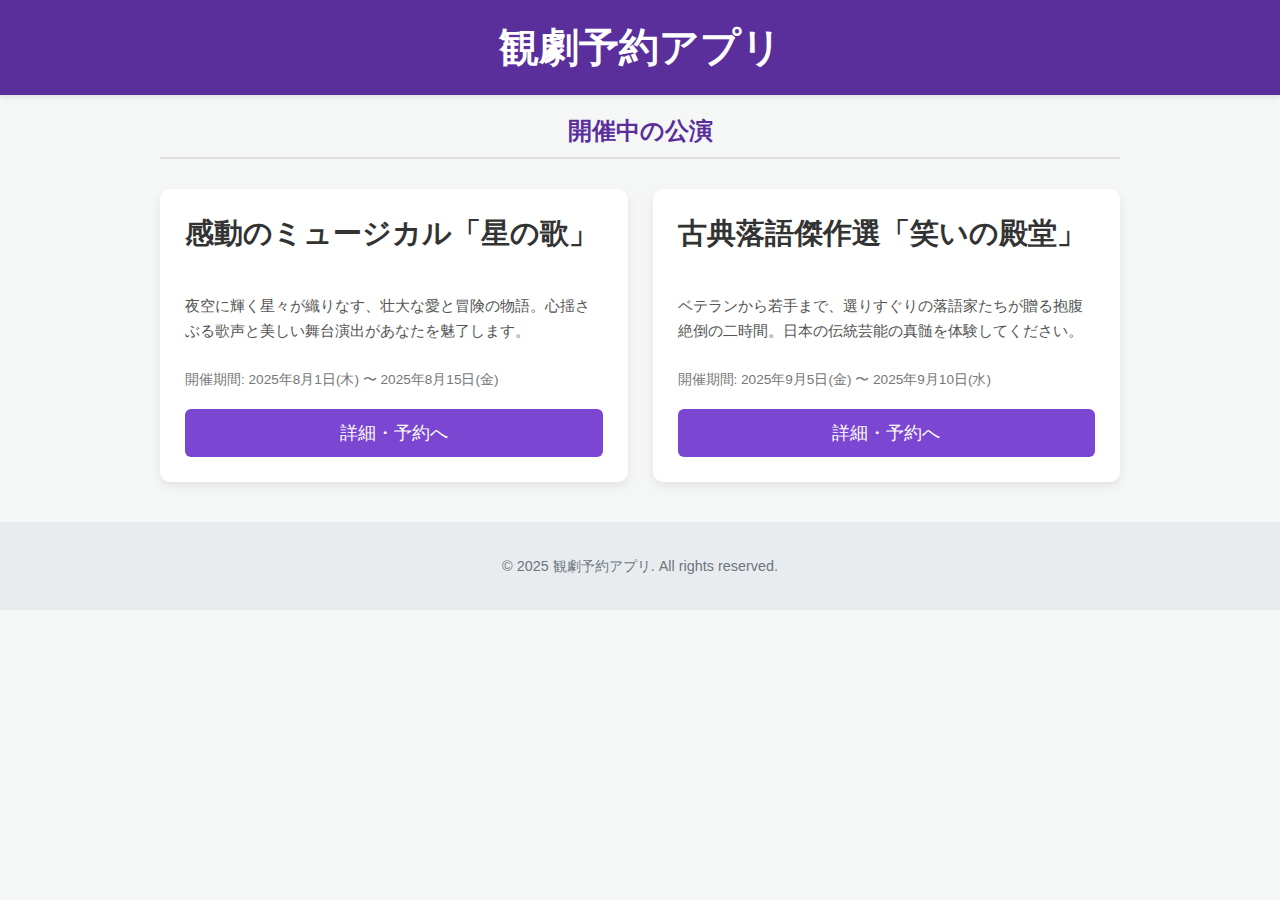
<file: index.html>
<!DOCTYPE html>
<html lang="ja">
<head>
    <meta charset="UTF-8">
    <meta name="viewport" content="width=device-width, initial-scale=1.0">
    <title>観劇予約アプリ</title>
    <link rel="stylesheet" href="style.css">
</head>
<script src="script.js"></script>
<body>
    <header>
        <h1>観劇予約アプリ</h1>
    </header>

    <main>
        <section id="performance-list">
            <h2>開催中の公演</h2>
            <div class="performance-cards-container">
                <div class="performance-card">
                    <h3>感動のミュージカル「星の歌」</h3>
                    <p class="description">夜空に輝く星々が織りなす、壮大な愛と冒険の物語。心揺さぶる歌声と美しい舞台演出があなたを魅了します。</p>
                    <p class="date">開催期間: 2025年8月1日(木) 〜 2025年8月15日(金)</p>
                    <button class="detail-button" data-performance-id="perf001">詳細・予約へ</button>
                </div>

                <div class="performance-card">
                    <h3>古典落語傑作選「笑いの殿堂」</h3>
                    <p class="description">ベテランから若手まで、選りすぐりの落語家たちが贈る抱腹絶倒の二時間。日本の伝統芸能の真髄を体験してください。</p>
                    <p class="date">開催期間: 2025年9月5日(金) 〜 2025年9月10日(水)</p>
                    <button class="detail-button" data-performance-id="perf002">詳細・予約へ</button>
                </div>

                </div>
        </section>

        <section id="reservation-form-section" style="display: none;">
            <h2>公演予約</h2>
            <h3 id="selected-performance-title"></h3>
            <form id="reservation-form">
                <div class="form-group">
                    <label for="show-date">上演日時:</label>
                    <select id="show-date" name="show-date" required>
                        <option value="">日時を選択してください</option>
                    </select>
                </div>
                <div class="form-group">
                    <label for="user-name">お名前:</label>
                    <input type="text" id="user-name" name="user-name" required placeholder="山田 太郎">
                </div>
                <div class="form-group">
                    <label for="user-email">メールアドレス:</label>
                    <input type="email" id="user-email" name="user-email" required placeholder="example@example.com">
                </div>
                <div class="form-group">
                    <label for="num-tickets">枚数:</label>
                    <select id="num-tickets" name="num-tickets" required>
                        <option value="1">1枚</option>
                        <option value="2">2枚</option>
                        <option value="3">3枚</option>
                        <option value="4">4枚</option>
                        <option value="5">5枚</option>
                    </select>
                </div>
                <div class="form-group">
                    <label for="notes">備考 (任意):</label>
                    <textarea id="notes" name="notes" rows="3"></textarea>
                </div>
                <input type="hidden" id="selected-performance-id" name="performance-id">
                <button type="submit">予約を確定する</button>
                <button type="button" id="back-to-list-button">公演一覧に戻る</button>
            </form>
        </section>
    </main>

    <footer>
        <p>&copy; 2025 観劇予約アプリ. All rights reserved.</p>
    </footer>

    </body>
</html>
</file>
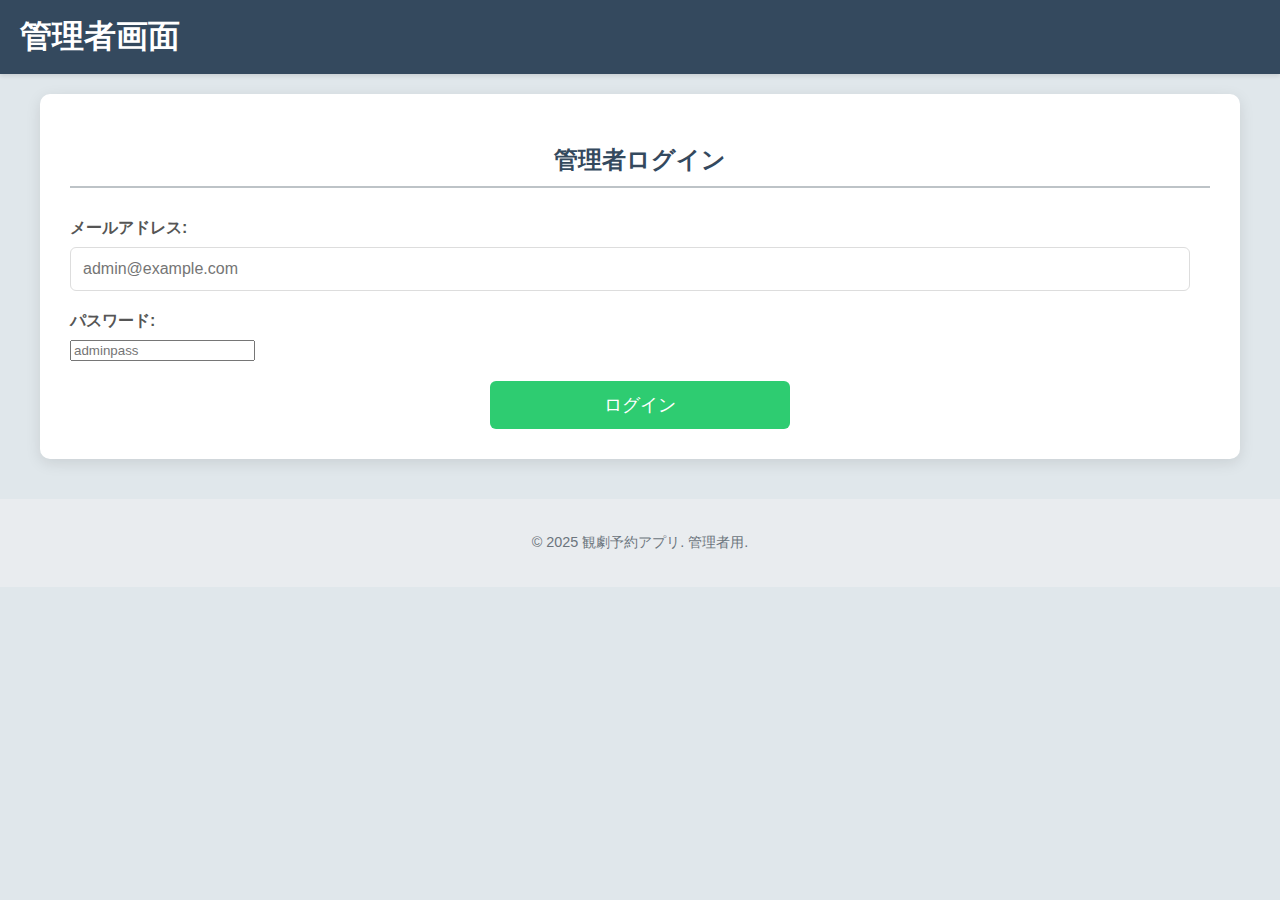
<file: admin.html>
<!DOCTYPE html>
<html lang="ja">
<head>
    <meta charset="UTF-8">
    <meta name="viewport" content="width=device-width, initial-scale=1.0">
    <title>観劇予約アプリ - 管理者</title>
    <link rel="stylesheet" href="style.css"> <!-- 既存のスタイルシートを流用 -->
    <link rel="stylesheet" href="admin.css"> <!-- 管理者専用スタイルシート (新規作成) -->
</head>
<body>
    <header>
        <h1>管理者画面</h1>
        <nav>
            <button id="logout-button" style="display: none;">ログアウト</button>
        </nav>
    </header>

    <main>
        <!-- 管理者ログインセクション -->
        <section id="admin-login-section">
            <h2>管理者ログイン</h2>
            <form id="admin-login-form">
                <div class="form-group">
                    <label for="admin-email">メールアドレス:</label>
                    <input type="email" id="admin-email" name="email" required placeholder="admin@example.com">
                </div>
                <div class="form-group">
                    <label for="admin-password">パスワード:</label>
                    <input type="password" id="admin-password" name="password" required placeholder="adminpass">
                </div>
                <button type="submit">ログイン</button>
            </form>
            <div id="login-message" class="message-box" style="display: none;"></div>
        </section>

        <!-- 予約リスト管理セクション -->
        <section id="admin-dashboard-section" style="display: none;">
            <h2>予約リスト</h2>
            <div class="dashboard-controls">
                <button id="export-csv-button">CSVエクスポート</button>
            </div>
            <div id="reservation-list-container" class="table-container">
                <table id="reservations-table">
                    <thead>
                        <tr>
                            <th>予約ID</th>
                            <th>受付番号</th>
                            <th>公演名</th>
                            <th>上演日時</th>
                            <th>予約者名</th>
                            <th>メールアドレス</th>
                            <th>枚数</th>
                            <th>備考</th>
                            <th>キャンセル済</th>
                            <th>予約日時</th>
                        </tr>
                    </thead>
                    <tbody>
                        <!-- JavaScriptで予約データがここに挿入されます -->
                        <tr><td colspan="10">予約データを読み込み中...</td></tr>
                    </tbody>
                </table>
            </div>
            <div id="dashboard-message" class="message-box" style="display: none;"></div>
        </section>
    </main>

    <footer>
        <p>&copy; 2025 観劇予約アプリ. 管理者用.</p>
    </footer>

    <script src="admin.js"></script>
</body>
</html>
</file>
<file: style.css>
/* 基本的なリセットとフォント */
body {
    font-family: 'Arial', sans-serif;
    margin: 0;
    padding: 0;
    background-color: #f4f7f6;
    color: #333;
}

/* ヘッダー */
header {
    background-color: #5a2e9b; /* 紫系 */
    color: white;
    padding: 20px 0;
    text-align: center;
    box-shadow: 0 2px 4px rgba(0, 0, 0, 0.1);
}

header h1 {
    margin: 0;
    font-size: 2.5em;
}

/* メインコンテンツエリア */
main {
    max-width: 960px;
    margin: 20px auto;
    padding: 0 20px;
}

/* セクションタイトル */
h2 {
    color: #5a2e9b;
    text-align: center;
    margin-bottom: 30px;
    border-bottom: 2px solid #ddd;
    padding-bottom: 10px;
}

/* 公演カードコンテナ */
.performance-cards-container {
    display: grid;
    grid-template-columns: repeat(auto-fit, minmax(300px, 1fr)); /* レスポンシブ対応 */
    gap: 25px;
    margin-bottom: 40px;
}

/* 各公演カード */
.performance-card {
    background-color: white;
    border-radius: 10px;
    box-shadow: 0 4px 10px rgba(0, 0, 0, 0.08);
    padding: 25px;
    display: flex;
    flex-direction: column;
    justify-content: space-between;
    transition: transform 0.2s ease-in-out;
}

.performance-card:hover {
    transform: translateY(-5px);
}

.performance-card h3 {
    color: #333;
    font-size: 1.8em;
    margin-top: 0;
    margin-bottom: 15px;
    min-height: 50px; /* タイトルが短い場合でも高さが揃うように */
}

.performance-card .description {
    font-size: 0.95em;
    line-height: 1.6;
    color: #555;
    flex-grow: 1; /* 内容に応じて伸縮 */
    margin-bottom: 15px;
}

.performance-card .date {
    font-size: 0.85em;
    color: #777;
    margin-bottom: 20px;
}

.performance-card .detail-button {
    background-color: #7b46d1; /* 明るい紫 */
    color: white;
    padding: 12px 20px;
    border: none;
    border-radius: 6px;
    cursor: pointer;
    font-size: 1.1em;
    transition: background-color 0.3s ease;
    align-self: flex-start; /* ボタンを左寄せにする */
    width: 100%; /* カード幅いっぱいに */
}

.performance-card .detail-button:hover {
    background-color: #6a3aa6;
}

/* 予約フォームセクション */
#reservation-form-section {
    background-color: white;
    border-radius: 10px;
    box-shadow: 0 4px 10px rgba(0, 0, 0, 0.08);
    padding: 30px;
    margin-top: 40px;
}

#selected-performance-title {
    color: #5a2e9b;
    text-align: center;
    margin-bottom: 25px;
    font-size: 1.8em;
}

.form-group {
    margin-bottom: 20px;
}

.form-group label {
    display: block;
    margin-bottom: 8px;
    font-weight: bold;
    color: #444;
}

.form-group input[type="text"],
.form-group input[type="email"],
.form-group select,
.form-group textarea {
    width: calc(100% - 20px); /* 左右のpaddingを考慮 */
    padding: 12px;
    border: 1px solid #ddd;
    border-radius: 6px;
    font-size: 1em;
    box-sizing: border-box; /* paddingとborderをwidthに含める */
}

.form-group input:focus,
.form-group select:focus,
.form-group textarea:focus {
    border-color: #7b46d1;
    outline: none;
    box-shadow: 0 0 0 3px rgba(123, 70, 209, 0.2);
}

#reservation-form button[type="submit"] {
    background-color: #5cb85c; /* 緑系 */
    color: white;
    padding: 15px 25px;
    border: none;
    border-radius: 6px;
    cursor: pointer;
    font-size: 1.2em;
    transition: background-color 0.3s ease;
    margin-right: 15px;
}

#reservation-form button[type="submit"]:hover {
    background-color: #4cae4c;
}

#reservation-form #back-to-list-button {
    background-color: #6c757d; /* グレー系 */
    color: white;
    padding: 15px 25px;
    border: none;
    border-radius: 6px;
    cursor: pointer;
    font-size: 1.2em;
    transition: background-color 0.3s ease;
}

#reservation-form #back-to-list-button:hover {
    background-color: #5a6268;
}

/* フッター */
footer {
    text-align: center;
    padding: 20px 0;
    margin-top: 40px;
    background-color: #e9ecef;
    color: #6c757d;
    font-size: 0.9em;
}

/* レスポンシブ対応の調整 */
@media (max-width: 768px) {
    header h1 {
        font-size: 2em;
    }

    main {
        margin: 15px auto;
        padding: 0 15px;
    }

    .performance-card {
        padding: 20px;
    }

    .performance-card h3 {
        font-size: 1.5em;
        min-height: auto;
    }

    .performance-card .detail-button {
        font-size: 1em;
        padding: 10px 15px;
    }

    #reservation-form-section {
        padding: 20px;
    }

    #selected-performance-title {
        font-size: 1.5em;
    }

    #reservation-form button {
        width: 100%;
        margin-top: 10px;
        margin-right: 0;
    }

    #reservation-form button[type="submit"] {
        margin-bottom: 10px;
    }
}
</file>
<file: admin.css>
/* admin.css */

/* 管理者画面の全体的な調整 */
body {
    background-color: #e0e7eb; /* 少し暗めの背景色 */
}

header {
    background-color: #34495e; /* ダークブルー */
    color: white;
    display: flex;
    justify-content: space-between;
    align-items: center;
    padding: 15px 20px;
}

header h1 {
    font-size: 2em;
    margin: 0;
}

header nav #logout-button {
    background-color: #e74c3c; /* 赤系 */
    color: white;
    padding: 8px 15px;
    border: none;
    border-radius: 5px;
    cursor: pointer;
    font-size: 0.9em;
    transition: background-color 0.3s ease;
}

header nav #logout-button:hover {
    background-color: #c0392b;
}

main {
    max-width: 1200px; /* 管理者画面は広めに */
    margin: 20px auto;
    padding: 0 20px;
}

section {
    background-color: white;
    border-radius: 10px;
    box-shadow: 0 4px 15px rgba(0, 0, 0, 0.1);
    padding: 30px;
    margin-bottom: 30px;
}

h2 {
    color: #34495e;
    text-align: center;
    margin-bottom: 30px;
    border-bottom: 2px solid #bdc3c7;
    padding-bottom: 10px;
}

/* フォームのスタイル（既存のstyle.cssと共通部分が多いが、管理者用に調整） */
#admin-login-form .form-group label {
    color: #555;
}

#admin-login-form button[type="submit"] {
    background-color: #2ecc71; /* 緑系 */
    color: white;
    padding: 12px 25px;
    border: none;
    border-radius: 6px;
    cursor: pointer;
    font-size: 1.1em;
    transition: background-color 0.3s ease;
    display: block; /* ボタンをブロック要素にする */
    width: 100%; /* 幅いっぱいに */
    max-width: 300px; /* 最大幅を設定 */
    margin: 20px auto 0; /* 中央寄せ */
}

#admin-login-form button[type="submit"]:hover {
    background-color: #27ae60;
}

/* ダッシュボードコントロール */
.dashboard-controls {
    text-align: right;
    margin-bottom: 20px;
}

#export-csv-button {
    background-color: #3498db; /* 青系 */
    color: white;
    padding: 10px 20px;
    border: none;
    border-radius: 5px;
    cursor: pointer;
    font-size: 1em;
    transition: background-color 0.3s ease;
}

#export-csv-button:hover {
    background-color: #2980b9;
}

/* テーブルスタイル */
.table-container {
    overflow-x: auto; /* 横スクロールを可能にする */
}

#reservations-table {
    width: 100%;
    border-collapse: collapse;
    margin-top: 20px;
}

#reservations-table th,
#reservations-table td {
    border: 1px solid #ddd;
    padding: 12px 15px;
    text-align: left;
    font-size: 0.9em;
}

#reservations-table th {
    background-color: #f2f2f2;
    font-weight: bold;
    color: #333;
}

#reservations-table tbody tr:nth-child(even) {
    background-color: #f9f9f9;
}

#reservations-table tbody tr:hover {
    background-color: #f1f1f1;
}

/* メッセージボックス */
.message-box {
    padding: 12px 20px;
    margin-top: 20px;
    border-radius: 5px;
    text-align: center;
    font-weight: bold;
}

.message-box.success {
    background-color: #d4edda;
    color: #155724;
    border: 1px solid #c3e6cb;
}

.message-box.error {
    background-color: #f8d7da;
    color: #721c24;
    border: 1px solid #f5c6cb;
}

/* レスポンシブ対応 */
@media (max-width: 768px) {
    header {
        flex-direction: column;
        align-items: flex-start;
    }

    header h1 {
        margin-bottom: 10px;
    }

    section {
        padding: 20px;
    }

    #reservations-table th,
    #reservations-table td {
        padding: 8px 10px;
        font-size: 0.8em;
    }

    .dashboard-controls {
        text-align: center;
    }

    #export-csv-button {
        width: 100%;
    }
}
</file>
